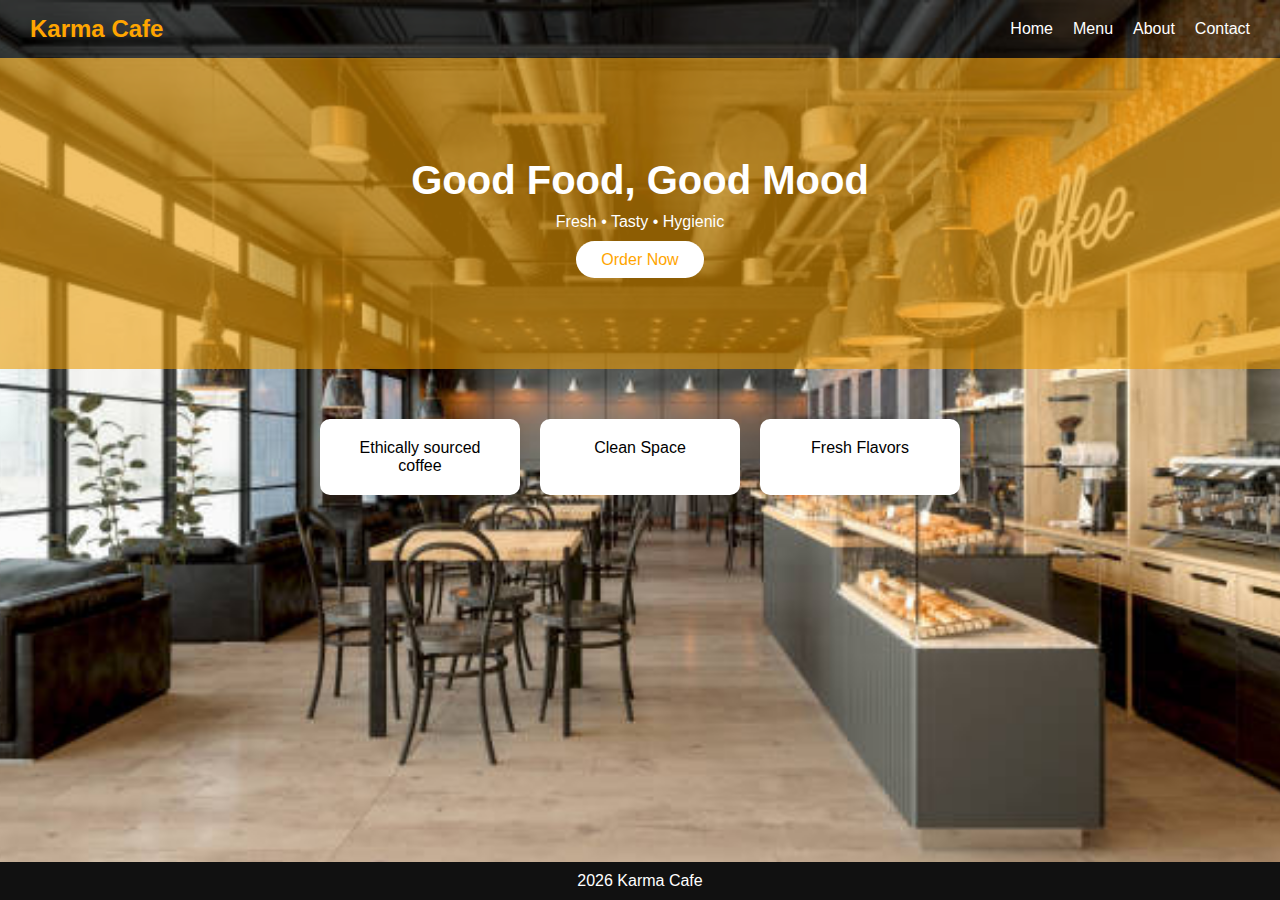
<file: index.html>
<html>
<head>
    <title>Karma Cafe- Home</title>
    <link rel="stylesheet" href="style.css">
</head>
<body>

<div class="page">

<nav>
    <h2>Karma Cafe</h2>
    <ul>
        <li><a href="index.html">Home</a></li>
        <li><a href="menu.html">Menu</a></li>
        <li><a href="about.html">About</a></li>
        <li><a href="contact.html">Contact</a></li>
    </ul>
</nav>

<section class="hero">
    <h1>Good Food, Good Mood</h1>
    <p>Fresh • Tasty • Hygienic</p>
    <a href="menu.html" class="btn">Order Now</a>
</section>

<section class="features">
    <div class="box"> Ethically sourced coffee</div>
    <div class="box"> Clean Space</div>
    <div class="box"> Fresh Flavors</div>
</section>

<footer>
    <p>2026 Karma Cafe</p>
</footer>

</div>
</body>
</html>
</file>
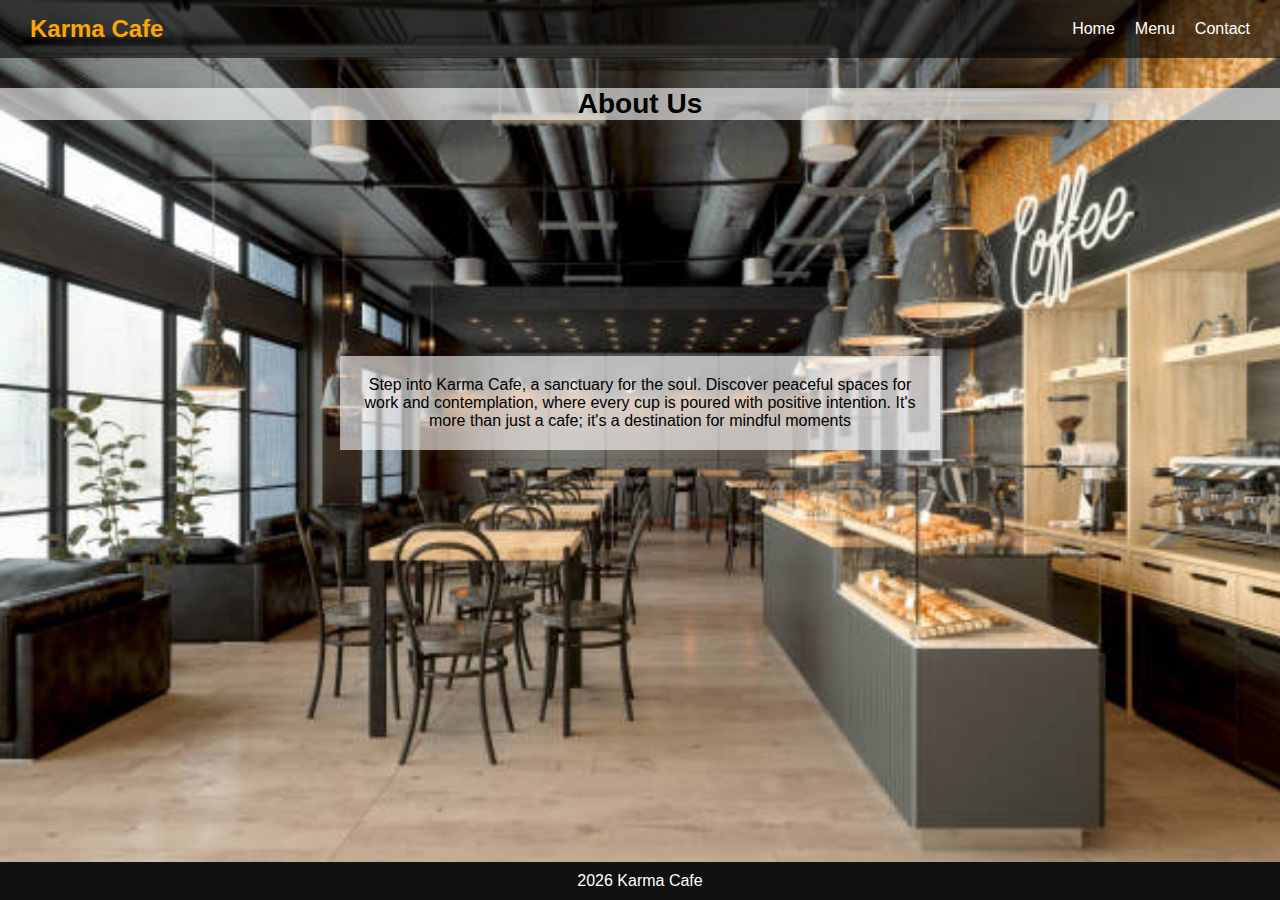
<file: about.html>
<html>
<head>
    <title>Karma Cafe - About</title>
    <link rel="stylesheet" href="style.css">
</head>
<body>

<div class="page">

<nav>
    <h2>Karma Cafe</h2>
    <ul>
        <li><a href="index.html">Home</a></li>
        <li><a href="menu.html">Menu</a></li>
        <li><a href="contact.html">Contact</a></li>
    </ul>
</nav>

<h1 class="title">About Us</h1>

<p class="about">
Step into Karma Cafe, a sanctuary for the soul. Discover peaceful spaces for work and contemplation, where every cup is poured with positive intention. It's more than just a cafe; it's a destination for mindful moments
</p>

<footer>
    <p>2026 Karma Cafe </p>
</footer>

</div>
</body>
</html>
</file>
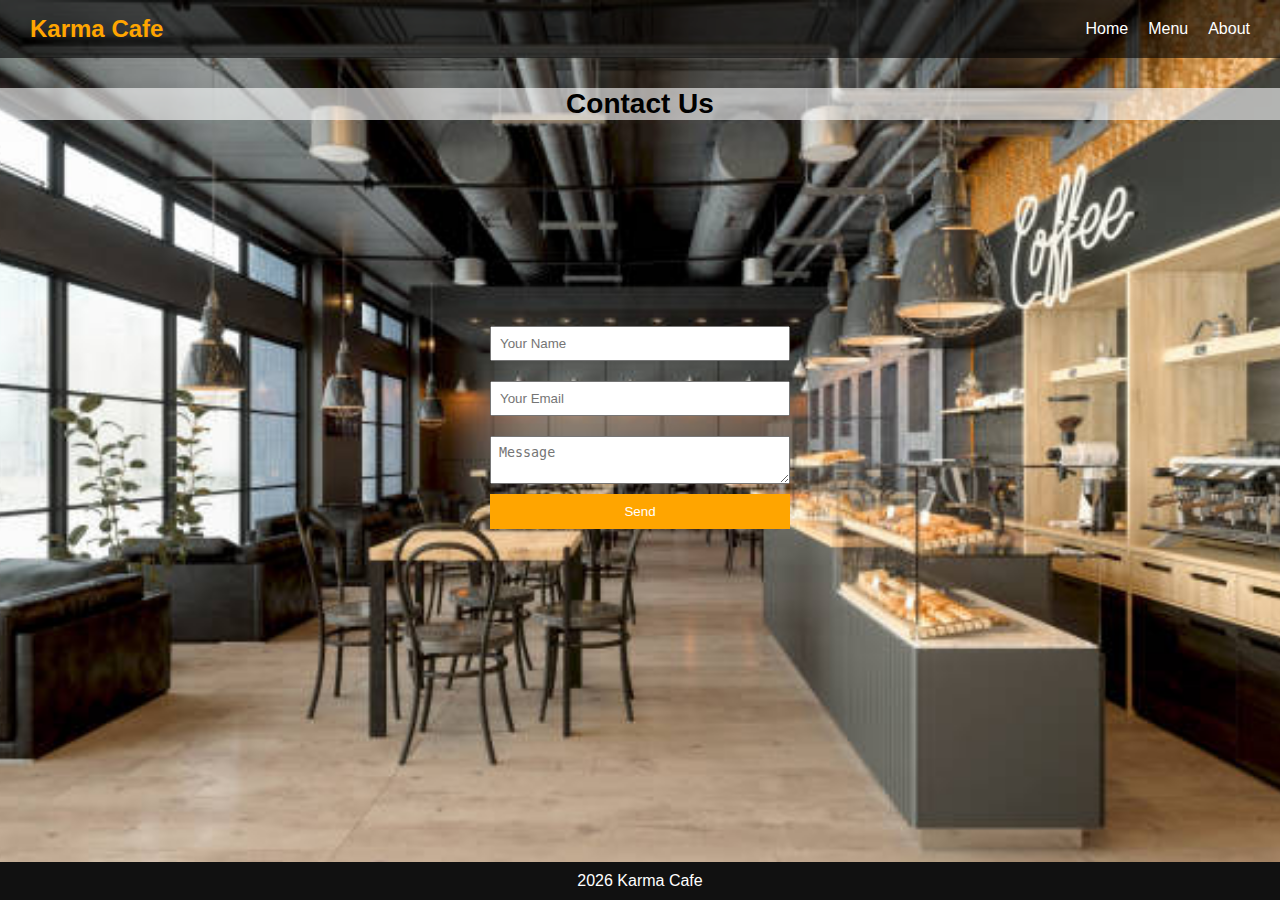
<file: contact.html>
<html>
<head>
    <title>Karma Cafe- Contact</title>
    <link rel="stylesheet" href="style.css">
</head>
<body>

<div class="page">

<nav>
    <h2>Karma Cafe</h2>
    <ul>
        <li><a href="index.html">Home</a></li>
        <li><a href="menu.html">Menu</a></li>
        <li><a href="about.html">About</a></li>
    </ul>
</nav>

<h1 class="title">Contact Us</h1>

<form class="form">
    <input type="text" placeholder="Your Name">
    <input type="email" placeholder="Your Email">
    <textarea placeholder="Message"></textarea>
    <button>Send</button>
</form>

<footer>
    <p>2026 Karma Cafe</p>
</footer>

</div>
</body>
</html>
</file>
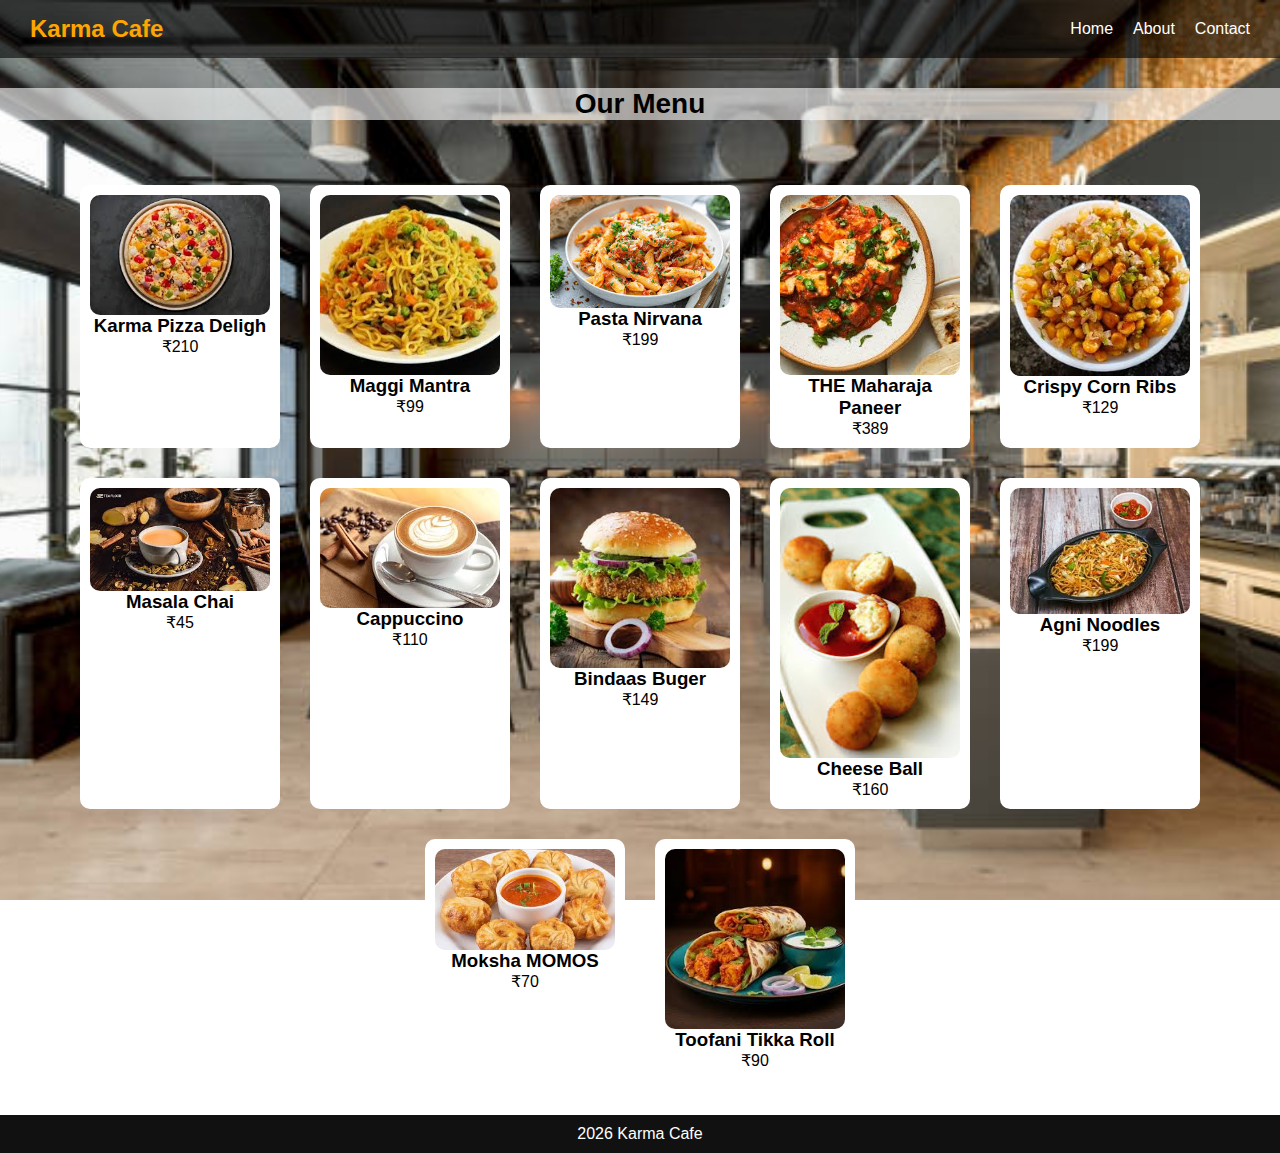
<file: menu.html>
<html>
<head>
    <title>Karma Cafe - Menu</title>
    <link rel="stylesheet" href="style.css">
</head>
<body>

<div class="page">

<nav>
    <h2>Karma Cafe</h2>
    <ul>
        <li><a href="index.html">Home</a></li>
        <li><a href="about.html">About</a></li>
        <li><a href="contact.html">Contact</a></li>
    </ul>
</nav>

<h1 class="title">Our Menu</h1>

<section class="menu">
    <div class="card">
        <img src="images/pizza.jpg">
        <h3>Karma Pizza Deligh</h3>
        <p>₹210</p>
    </div>

    <div class="card">
        <img src="images/maggie.jpg">
        <h3>Maggi Mantra</h3>
        <p>₹99</p>
    </div>

    <div class="card">
        <img src="images/pasta.jpg">
        <h3>Pasta Nirvana</h3>
        <p>₹199</p>
    </div>
    <div class="card">
        <img src="images/panner.jpg">
        <h3>THE Maharaja Paneer</h3>
        <p>₹389</p>
    </div>

    <div class="card">
        <img src="images/corn.jpg">
        <h3>Crispy Corn Ribs</h3>
        <p>₹129</p>
    </div>

    <div class="card">
        <img src="images/chai.jpg">
        <h3>Masala Chai</h3>
        <p>₹45</p>
    </div>
    <div class="card">
        <img src="images/cappuccion.jpg">
        <h3>Cappuccino</h3>
        <p>₹110</p>
    </div>

    <div class="card">
        <img src="images/burger.jpg">
        <h3>Bindaas Buger</h3>
        <p>₹149</p>
    </div>

    <div class="card">
        <img src="images/cheese ball.jpg">
        <h3>Cheese Ball</h3>
        <p>₹160</p>
    </div>
    <div class="card">
        <img src="images/noodles.jpg">
        <h3>Agni Noodles</h3>
        <p>₹199</p>
    </div>

    <div class="card">
        <img src="images/momos.jpg">
        <h3>Moksha MOMOS</h3>
        <p>₹70</p>
    </div>

    <div class="card">
        <img src="images/rolls.jpg">
        <h3>Toofani Tikka Roll</h3>
        <p>₹90</p>
    </div>
</section>

<footer>
    <p>2026 Karma Cafe</p>
</footer>

</div>
</body>
</html>
</file>
<file: style.css>
* {
    margin: 0;
    padding: 0;
    box-sizing: border-box;
}

html, body {
    height: 100%;
    font-family: Arial, sans-serif;
   background-image:  url('images/cafe2.jpg'); 
    background-size: cover;      
    background-position: center;
    background-attachment: fixed; 
    background-repeat: no-repeat;
}


.page {
    min-height: 100vh;
    display: flex;
    flex-direction: column;
}


nav {
    background: rgba(0, 0, 0, 0.6);
    color: white;
    padding: 15px 30px;
    display: flex;
    justify-content: space-between;
    align-items: center;
}

nav h2 {
    color: orange;
}

nav ul {
    list-style: none;
    display: flex;
}

nav ul li {
    margin-left: 20px;
}

nav ul li a {
    color: white;
    text-decoration: none;
}

nav ul li a:hover {
    color: orange;
}

.hero {
     background: rgb(235, 155, 5,0.6);
    color: white;
    text-align: center;
    padding: 100px 20px;
}

.hero h1 {
    font-size: 40px;
}

.hero p {
    margin: 10px 0 20px;
}

.btn {
    background: white;
    color: orange;
    padding: 10px 25px;
    text-decoration: none;
    border-radius: 20px;
}

.features {
    display: flex;
    justify-content: center;
    padding: 40px 20px;
}

.box {
    background: white;
    margin: 10px;
    padding: 20px;
    width: 200px;
    text-align: center;
    border-radius: 10px;
}

.title {
      background: rgba(255, 255, 255, 0.6);
    text-align: center;
    margin: 30px 0;
    font-size: 28px;
}

.menu {
    display: flex;
    justify-content: center;
    flex-wrap: wrap;
    padding: 20px;
}

.card {
    background: white;
    width: 200px;
    margin: 15px;
    padding: 10px;
    text-align: center;
    border-radius: 10px;
}

.card img {
    width: 100%;
    border-radius: 10px;
}


.about {
    background: rgba(255, 255, 255, 0.6);
    text-align: center;
    padding: 20px;
    max-width: 600px;
    margin: auto;
}


.form {
    width: 300px;
    margin: auto;
}

.form input,
.form textarea {
    width: 100%;
    margin: 10px 0;
    padding: 8px;
}

.form button {
    width: 100%;
    background: orange;
    color: white;
    border: none;
    padding: 10px;
}

footer {
    margin-top: auto;
    background: #111;
    color: white;
    text-align: center;
    padding: 10px;
}
</file>
